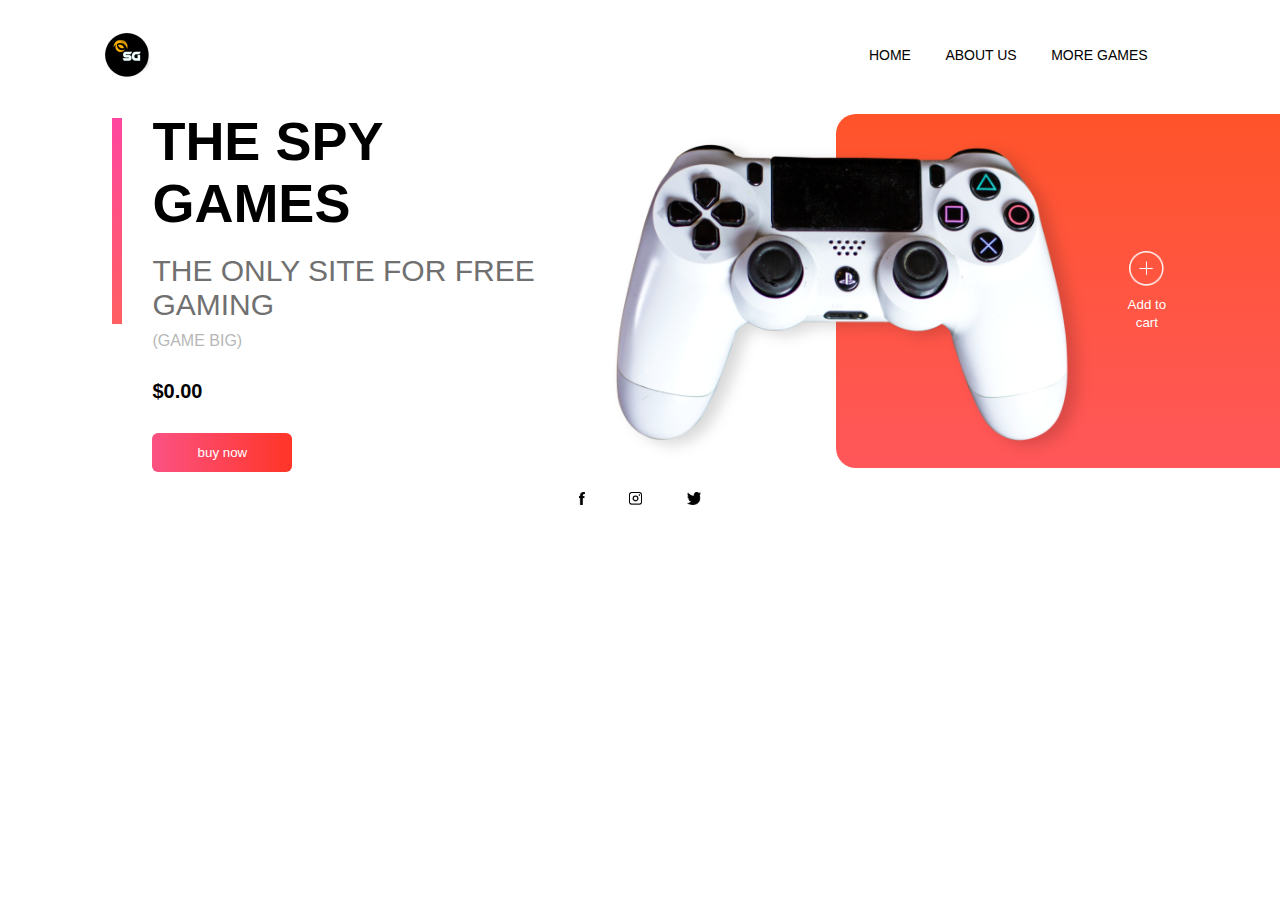
<file: INDEX.HTML>
<!DOCTYPE html>
<html
<head>
    <meta name="viewport" content="width=device-width,initial-scale=1.0">
     <title>gaming website page- spy games</title>
     <link rel="stylesheet" href="STYLE.CSS">
    </head>
    <body>
    <div class="container">
     <div class="navbar">
         <img src="LOGO.png" class="logo">
         <nav>
            <ul>
                <li><a href="">HOME </a></LI>
                    <li><a href="">ABOUT US</a></LI>
                        <li><a href="https://fitgirl-repacks.site/">MORE GAMES</a></LI>
                
            </ul>

         </nav>
         <img src="menu.png" class="menu-icon">
         
     
     
        </div>

<div class="row">
 <div class="col-1">
<h2>THE SPY<BR>GAMES</h2>
    <h3>THE ONLY SITE FOR FREE GAMING</h3>
    <P>(GAME BIG)</P>
    <h4>$0.00</h4>
    <button type="button" onclick="location.href='pge2.html'">
        buy now<img src="arrow.png"></button>

 </div> 
 
 <div class="col-2">
    <img src="controller.png" class="controller">

<div class="color-box"></div>
<div class="add-btn">
     <img src="add.png">
     <p><small>Add to cart</small></p> 

</div>
 </div> 

</div>

<div class="social-links">
    <img src="fb.png">
    <img src="ig.png">
    <img src="tw.png">
</div>

</div>

    </body>
    </html>
</file>
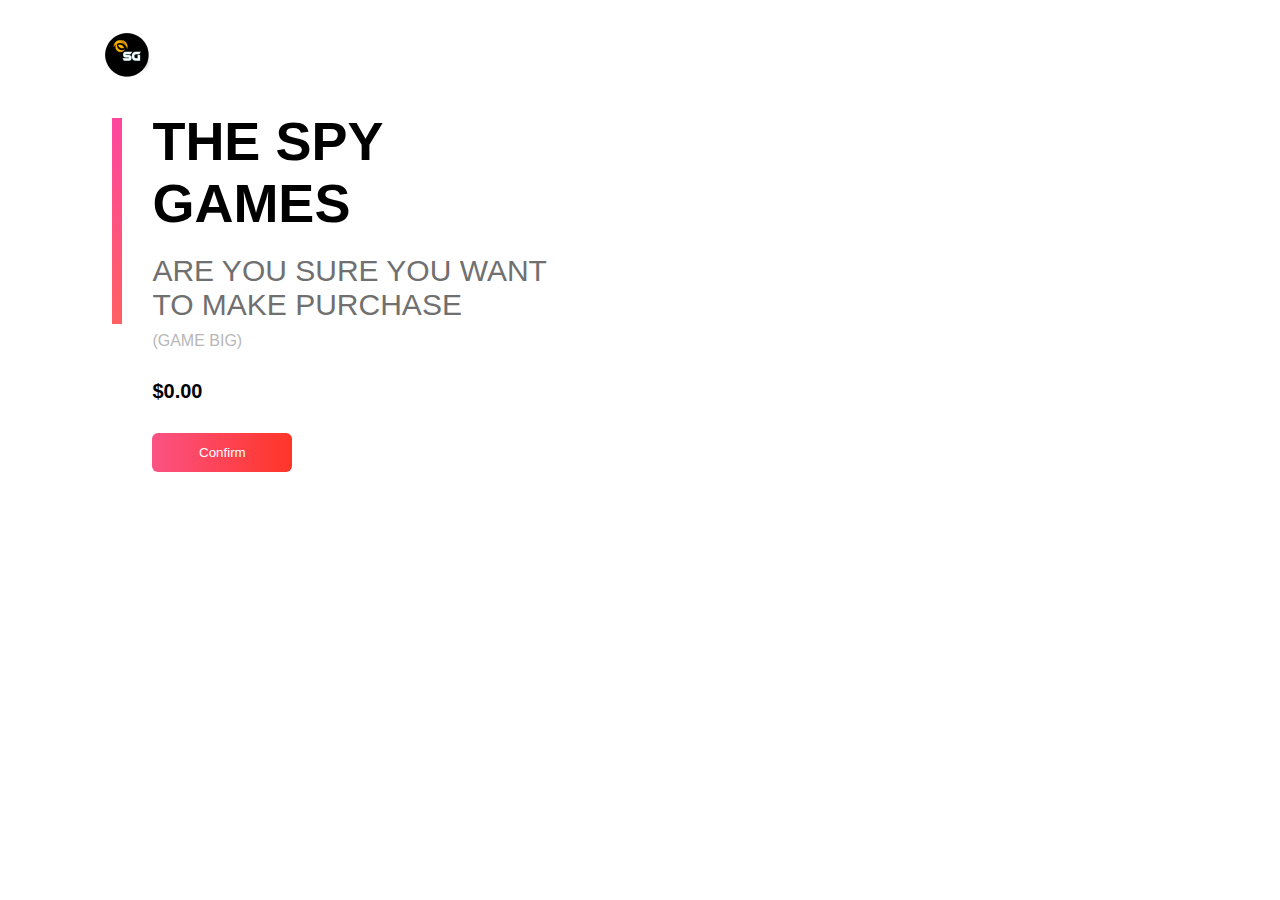
<file: pge2.html>
<!DOCTYPE html>
<html
<head>
    <meta name="viewport" content="width=device-width,initial-scale=1.0">
     <title>gaming website page- spy games</title>
     <link rel="stylesheet" href="STYLE.CSS">
    </head>
    <body>
        <div class="container">
            <div class="navbar">
                <img src="LOGO.png" class="logo">
                <nav>
                   <ul>
                       <li><a href=""> </a></LI>
                       </ul>

                    </nav>
                    <img src="menu.png" class="menu-icon">
                    
                
                
                   </div>
           
           <div class="row">
            <div class="col-1">
           <h2>THE SPY<BR>GAMES</h2>
               <h3>ARE YOU SURE YOU WANT TO MAKE PURCHASE</h3>
               <P>(GAME BIG)</P>
               <h4>$0.00</h4>
    <button type="button" onclick="location.href='pge3.html'">
        Confirm<img src="arrow.png"></button>
</file>
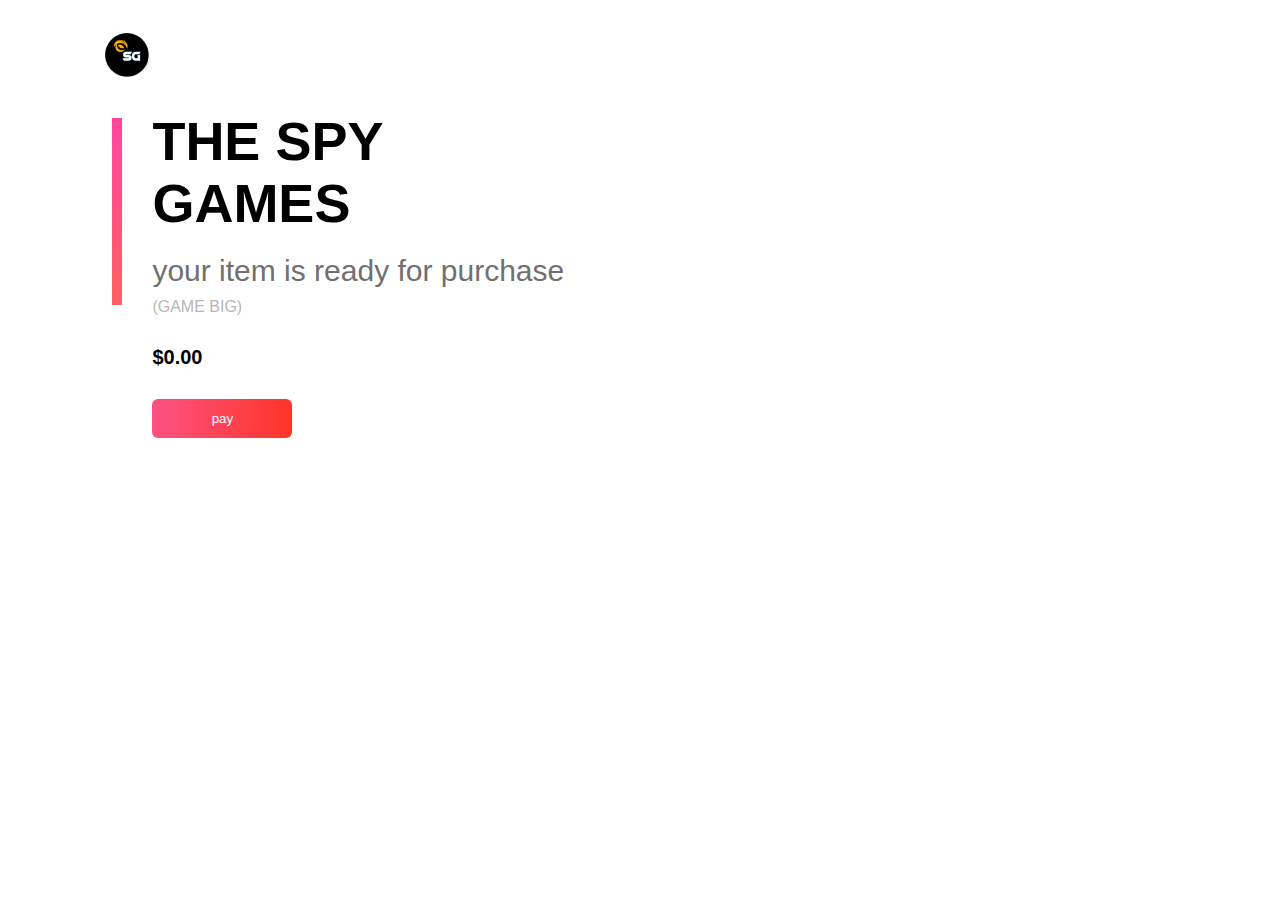
<file: pge3.html>
<!DOCTYPE html>
<html
<head>
    <meta name="viewport" content="width=device-width,initial-scale=1.0">
     <title>gaming website page- spy games</title>
     <link rel="stylesheet" href="STYLE.CSS">
    </head>
    <body>
        <div class="container">
            <div class="navbar">
                <img src="LOGO.png" class="logo">
                <nav>
                   <ul>
                       <li><a href=""> </a></LI>
                       </ul>

                    </nav>
                    <img src="menu.png" class="menu-icon">
                    
                
                
                   </div>
           
           <div class="row">
            <div class="col-1">
           <h2>THE SPY<BR>GAMES</h2>
               <h3>your item is ready for purchase</h3>
               <P>(GAME BIG)</P>
               <h4>$0.00</h4>
    <button type="button" onclick="location.href='pge4.html'">
       pay<img src="arrow.png"></button>
</file>
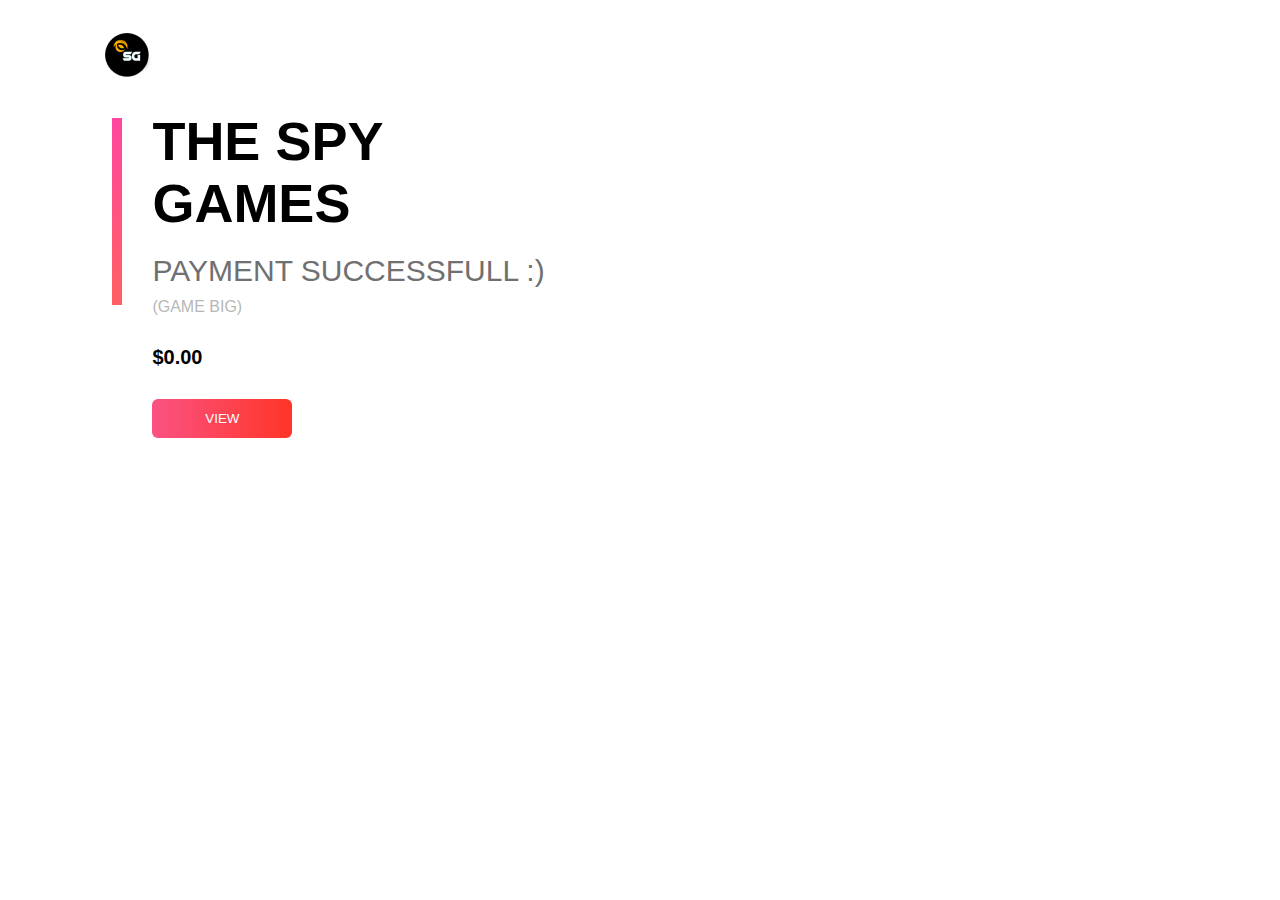
<file: pge4.html>
<!DOCTYPE html>
<html
<head>
    <meta name="viewport" content="width=device-width,initial-scale=1.0">
     <title>gaming website page- spy games</title>
     <link rel="stylesheet" href="STYLE.CSS">
    </head>
    <body>
        <div class="container">
            <div class="navbar">
                <img src="LOGO.png" class="logo">
                <nav>
                   <ul>
                       <li><a href=""> </a></LI>
                       </ul>

                    </nav>
                    <img src="menu.png" class="menu-icon">
                    
                
                
                   </div>
           
           <div class="row">
            <div class="col-1">
           <h2>THE SPY<BR>GAMES</h2>
               <h3>PAYMENT SUCCESSFULL
                :)
               </h3>
               <P>(GAME BIG)</P>
               <h4>$0.00</h4>
    <button type="button" onclick="location.href='pge5.html'">
       VIEW<img src="arrow.png"></button>
</file>
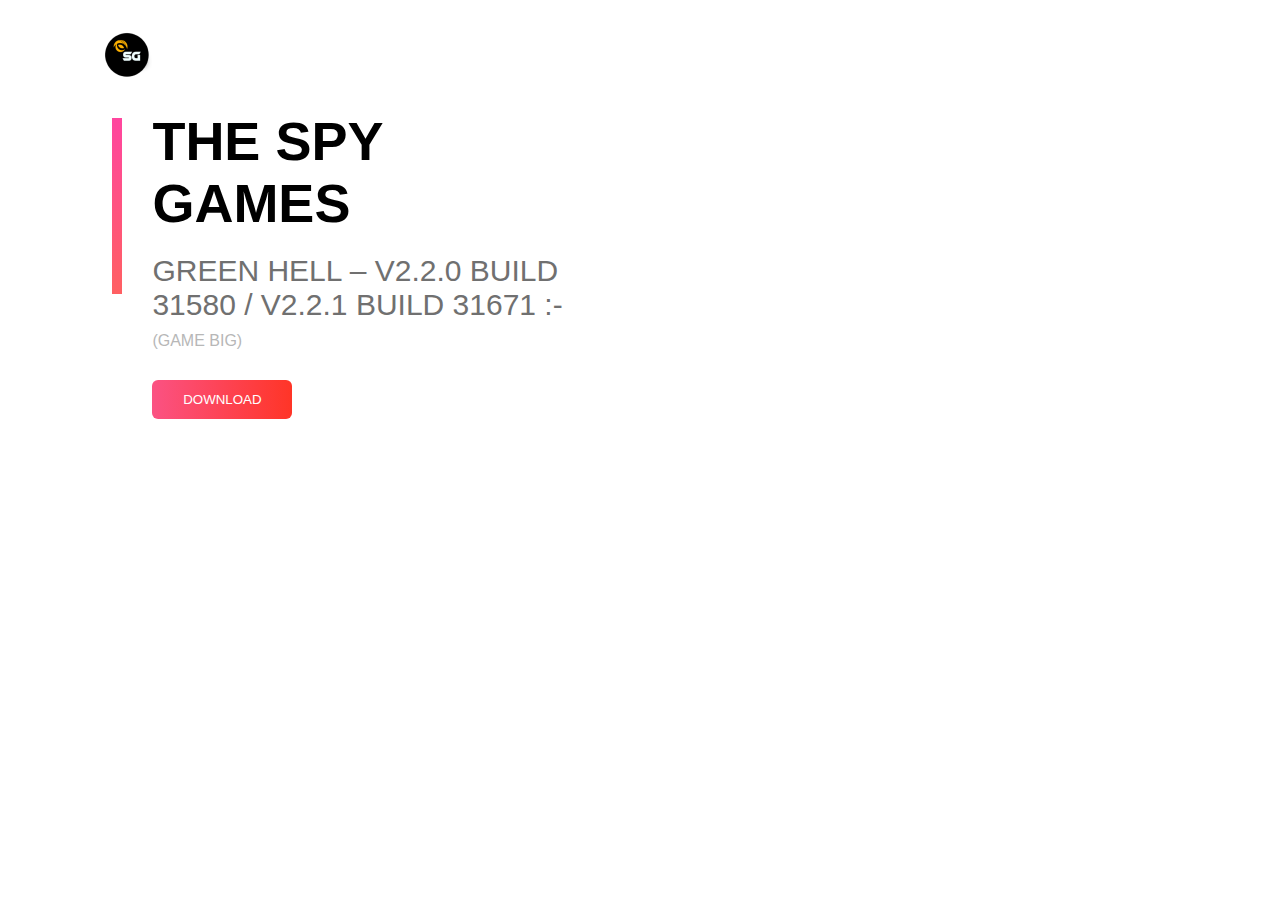
<file: pge5.html>
<!DOCTYPE html>
<html
<head>
    <meta name="viewport" content="width=device-width,initial-scale=1.0">
     <title>gaming website page- spy games</title>
     <link rel="stylesheet" href="STYLE.CSS">
    </head>
    <body>
        <div class="container">
            <div class="navbar">
                <img src="LOGO.png" class="logo">
                <nav>
                   <ul>
                       <li><a href=""> </a></LI>
                       </ul>

                    </nav>
                    <img src="menu.png" class="menu-icon">
                    
                
                
                   </div>
           
           <div class="row">
            <div class="col-1">
           <h2>THE SPY<BR>GAMES</h2>
               <h3>GREEN HELL – V2.2.0 BUILD 31580 / V2.2.1 BUILD 31671
                :-
               </h3>
               <P>(GAME BIG)</P>
               <h4></h4>
    <button type="button" onclick="location.href='PGE6.html'">
       DOWNLOAD<img src="arrow.png"></button>
</file>
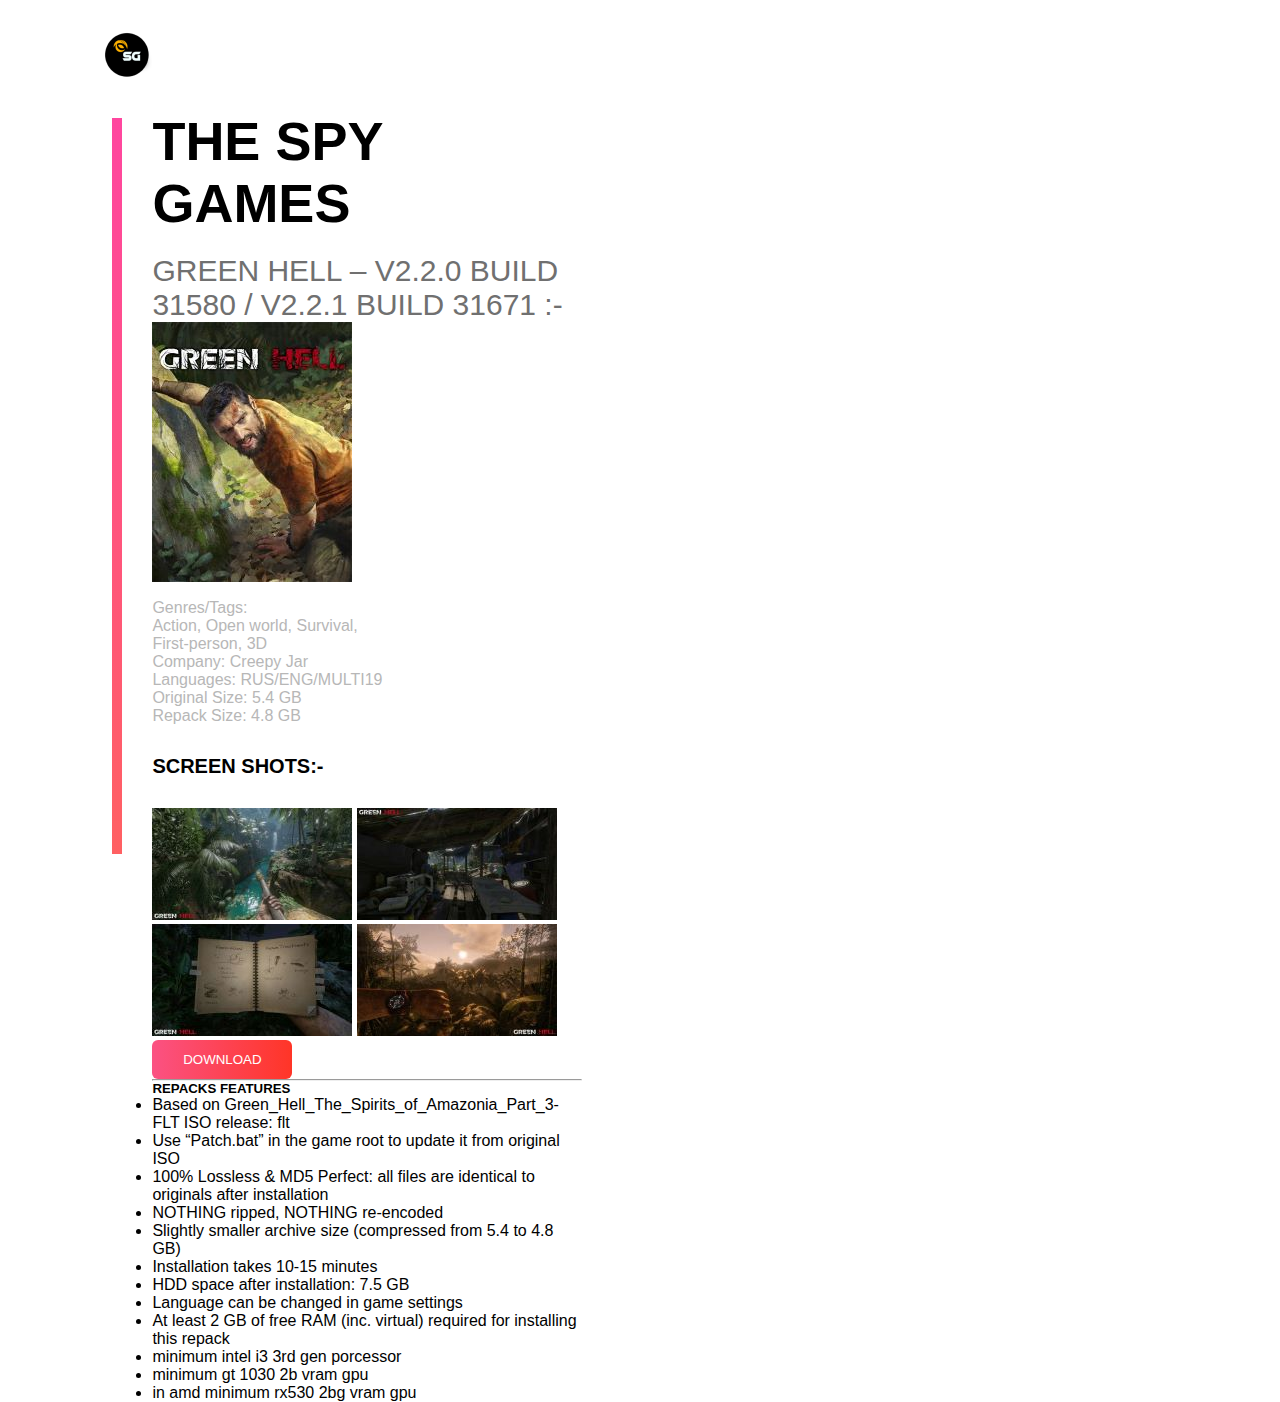
<file: pge6.html>
<!DOCTYPE html>
<html
<head>
    <meta name="viewport" content="width=device-width,initial-scale=1.0">
     <title>gaming website page- spy games</title>
     <link rel="stylesheet" href="STYLE.CSS">
    </head>
    <body>
        <div class="container">
            <div class="navbar">
                <img src="LOGO.png" class="logo">
                <nav>
                   <ul>
                       <li><a href=""> </a></LI>
                       </ul>

                    </nav>
                    <img src="menu.png" class="menu-icon">
                    
                
                
                   </div>
           
           <div class="row">
            <div class="col-1">
           <h2>THE SPY<BR>GAMES</h2>
               <h3>GREEN HELL – V2.2.0 BUILD 31580 / V2.2.1 BUILD 31671
                :-
<img src="img1.jpg" alt="">
               </h3>
               <P>Genres/Tags: <br>Action, Open world, Survival,<br>First-person, 3D
                <br>Company: Creepy Jar<br>
                Languages: RUS/ENG/MULTI19<br>
                Original Size: 5.4 GB<br>
                Repack Size: 4.8 GB</P>
               <h4>SCREEN SHOTS:-</h4>

               <img src="IMG2.jpg" class="">
               <img src="IMG3.jpg" class="">
               <img src="IMG4.jpg" class="">
               <img src="IMG5.jpg" class="">
              

            

        
    <button type="button" onclick="location.href='PGE8.HTML'">
       DOWNLOAD<img src="arrow.png"></button>
       <HR>
       
    <h5 style=>REPACKS FEATURES</h5>

    <ul>
       <li>Based on Green_Hell_The_Spirits_of_Amazonia_Part_3-FLT ISO release: flt</li>
       <li>Use “Patch.bat” in the game root to update it from original ISO</li>
       <li>100% Lossless & MD5 Perfect: all files are identical to originals after installation</li>
       <li>NOTHING ripped, NOTHING re-encoded</li>
       <li>Slightly smaller archive size (compressed from 5.4 to 4.8 GB)</li>
       <li>Installation takes 10-15 minutes</li>
       <li>HDD space after installation: 7.5 GB</li>
       <li>Language can be changed in game settings</li>
       <li>At least 2 GB of free RAM (inc. virtual) required for installing this repack</li>
       <li>minimum intel i3 3rd gen porcessor</li>
       <li>minimum gt 1030 2b vram gpu</li>
       <li>in amd minimum rx530 2bg vram gpu</li>

    </ul>
</file>
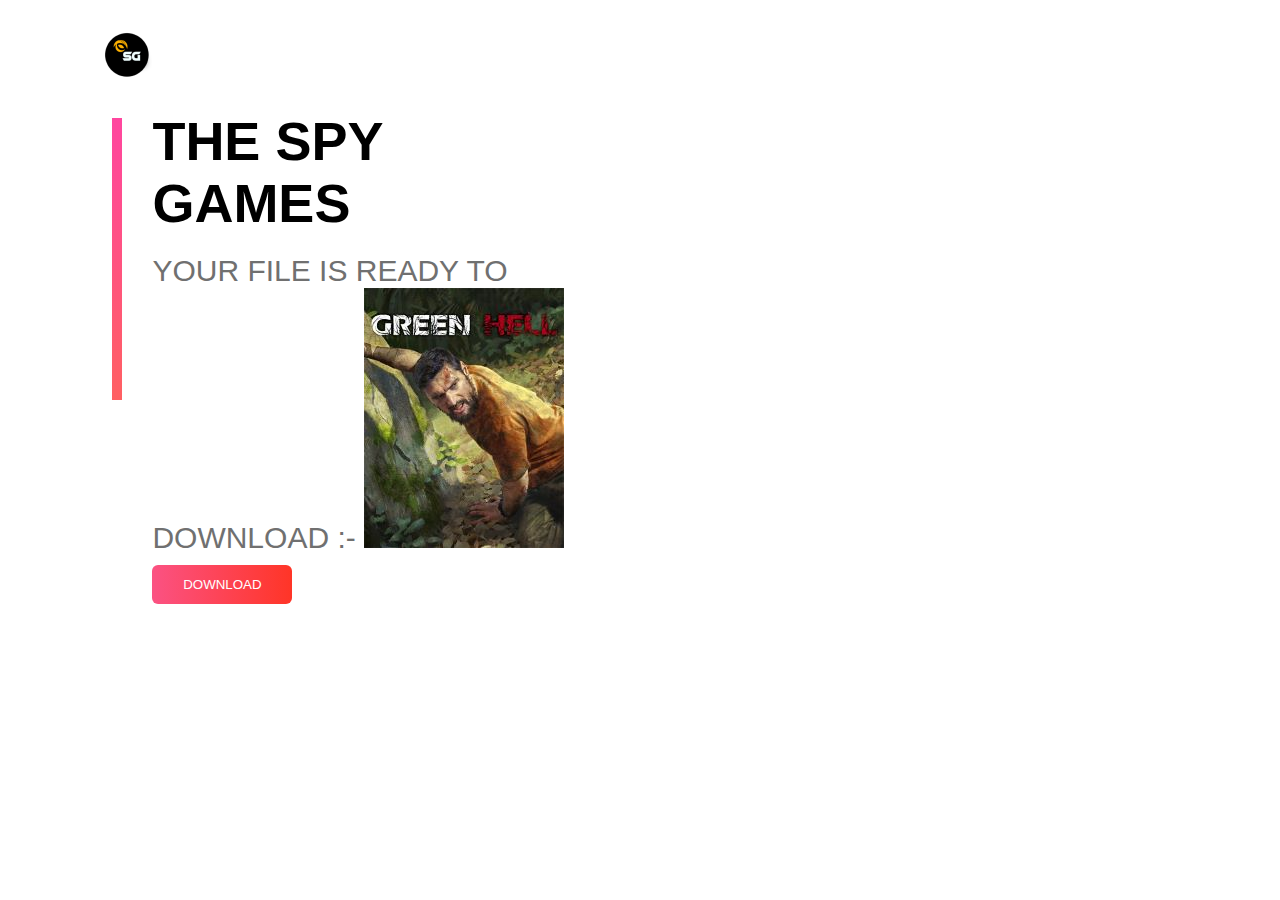
<file: PGE8.HTML>
<!DOCTYPE html>
<html
<head>
    <meta name="viewport" content="width=device-width,initial-scale=1.0">
     <title>gaming website page- spy games</title>
     <link rel="stylesheet" href="STYLE.CSS">
    </head>
    <body>
        <div class="container">
            <div class="navbar">
                <img src="LOGO.png" class="logo">
                <nav>
                   <ul>
                       <li><a href=""> </a></LI>
                       </ul>

                    </nav>
                    <img src="menu.png" class="menu-icon">
                    
                
                
                   </div>
           
           <div class="row">
            <div class="col-1">
           <h2>THE SPY<BR>GAMES</h2>
               <h3>YOUR FILE IS READY TO DOWNLOAD
                :-
<img src="img1.jpg" alt="">
               </h3>
               
               

               

            

        
    <button type="button" onclick="location.href='https://drive.google.com/drive/folders/11_3CQ6odVKk2kzTbKNJsVsMFZQ2g81Bt?usp=sharing'">
       DOWNLOAD<img src="arrow.png"></button>
</file>
<file: STYLE.CSS>
*{
    margin: 0;
    padding: 0;
    font-family: sans-serif;
}
.container{
    width: 100%;
    min-height: 100vh;
    padding-left: 8%;
    padding-right: 8%;
    box-sizing: border-box;
    overflow: hidden;
}
.navbar{
    width: 100%;
    display: flex;
    align-items: center;

}
.logo{
    width: 50px;
    cursor: pointer;
    margin: 30px 0;


}
.menu-icon{
    width: 25px;
    cursor: pointer;
    display: none;
    
}



nav{
   flex: 1;
   text-align: right;
 

}
nav ul li{
     list-style: none;
     display: inline-block;
     margin-right: 30px;

}
nav ul li a{
    text-decoration: none;
    color: #000;
    font-size: 14px;

}
nav ul li a:hover{
    color: #ff5ea2;
}
.row{
   display: flex;
   justify-content: space-between;
   align-items: center;
   margin: 0;

}

.col-1{
   flex-basis: 40%; 
   position: relative;
   margin-left: 50px;
}
.col-1 h2{
    font-size: 54px;
}
.col-1 h3{
    font-size: 30px;
    color: #707070;
    font-weight: 100;
    margin: 20px 0 10px
}
.col-1 p{
    font-size: 16px;
    color: #b7b7b7;
    font-weight: 100;
    
}
.col-1 h4{
    margin: 30px 0;
    font-size: 20px;
}
button{
   width: 140px; 
   border: 0;
   padding: 12px 10px;
   outline: none;
   color: #fff;
   background: linear-gradient(to right, #fb5283, #ff3527);
   border-radius: 6px;
   cursor: pointer;
   transition:  0.5s;
}
   button img{
    width: 30px;
    display: none; 
 }
 button:hover img{
    display: block;

 }
 button:hover{
    width: 160px;
    display: flex;
    align-items: center;
    justify-content: space-between;
 }
 .col-1::after{
    content: '';
    width: 10px;
    height: 57%;
    background: linear-gradient(#ff469f, #ff6062);
    position: absolute;
    left: -40px;
    top: 8px;;
 }
 .col-2{
    position: relative;
    flex-basis: 60%;
    display: flex;
    align-items: center;
}
.col-2 .controller{
    width: 90%;
}
.color-box{
    position: absolute;
    right: 0;
    top: 0;
    background: linear-gradient(#ff542a, #ff575a);
    border-radius:20px 0 0 20px;
    height: 100%;
    width: 80%;
    z-index: -1;
    transform: translateX(150px);


}
.add-btn img{
    width: 35px;
    margin-bottom: 5px;
}
.add-btn{
    text-align: center;
    color: white;
    cursor: pointer;
}
.social-links img{
    height: 13px;
    margin: 20px;
    cursor: pointer;

}
.social-links{
    text-align: center;
}
@media only screen and (max-width:700px){
   nav ul{
    width: 100%;
    background: linear-gradient(#ff54a2, #ff575a);
    position: absolute;
    top: 75px;
    right: 0;
    z-index: 2;
} 
nav ul li{
    display: block;
    margin-top: 10px;
    margin-bottom: 10px;

  }
  nav ul li a{
    color: #fff;
  }
  .menu-icon{
    display: block;
  }
}
</file>
